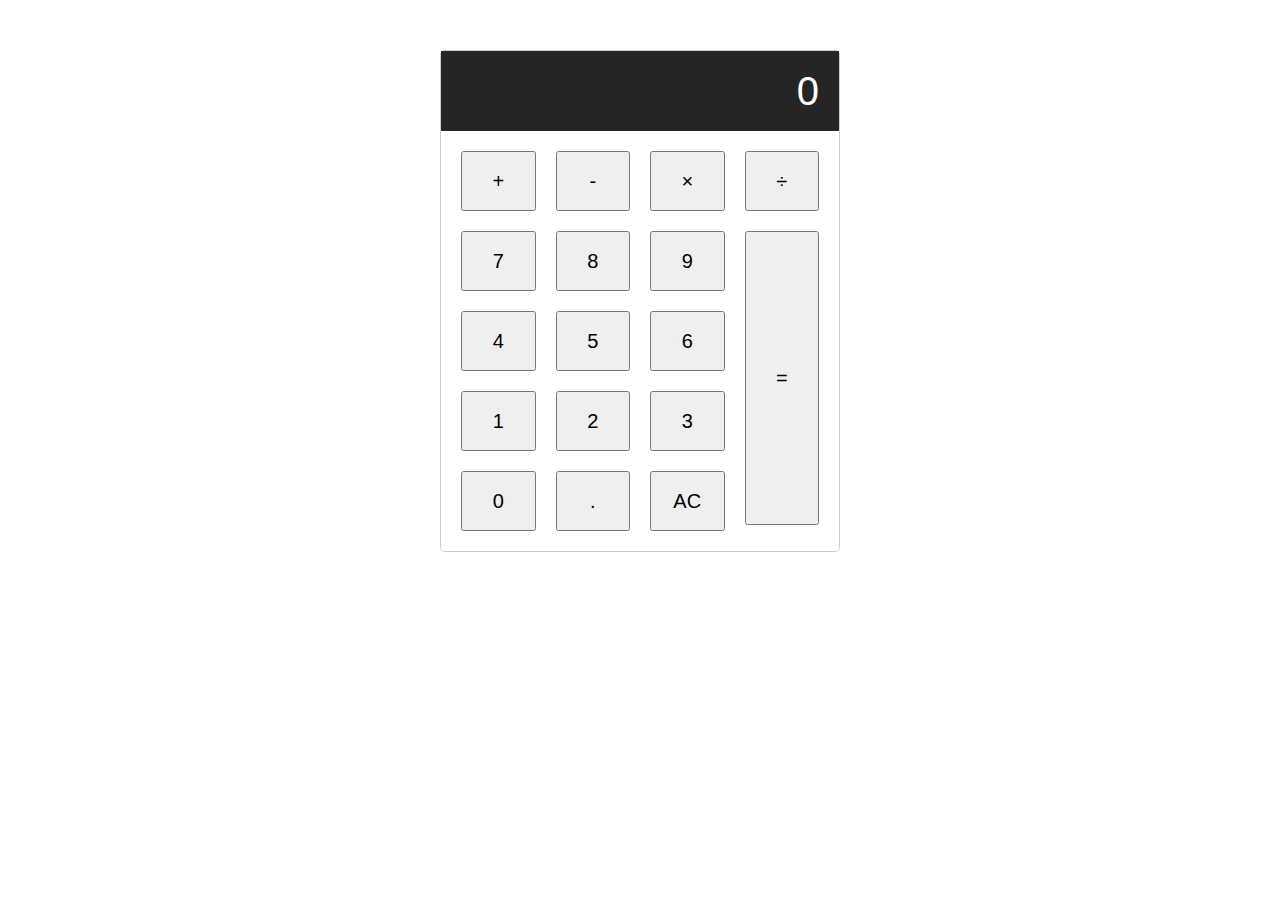
<file: Calculator/index.html>
<!DOCTYPE html>
<html lang="en">
<head>
  <meta charset="UTF-8">
  <meta name="viewport" content="width=device-width, initial-scale=1.0">
  <title>Calculator</title>
  <link rel="stylesheet" href="style.css">
</head>
<body>
  <div class="calculator card">

    <input type="text" class="calculator-screen z-depth-1" value="" disabled />
  
    <div class="calculator-keys">
  
      <button type="button" class="operator btn btn-info" value="+">+</button>
      <button type="button" class="operator btn btn-info" value="-">-</button>
      <button type="button" class="operator btn btn-info" value="*">&times;</button>
      <button type="button" class="operator btn btn-info" value="/">&divide;</button>
  
      <button type="button" value="7" class="btn btn-light waves-effect">7</button>
      <button type="button" value="8" class="btn btn-light waves-effect">8</button>
      <button type="button" value="9" class="btn btn-light waves-effect">9</button>
  
  
      <button type="button" value="4" class="btn btn-light waves-effect">4</button>
      <button type="button" value="5" class="btn btn-light waves-effect">5</button>
      <button type="button" value="6" class="btn btn-light waves-effect">6</button>
  
  
      <button type="button" value="1" class="btn btn-light waves-effect">1</button>
      <button type="button" value="2" class="btn btn-light waves-effect">2</button>
      <button type="button" value="3" class="btn btn-light waves-effect">3</button>
  
  
      <button type="button" value="0" class="btn btn-light waves-effect">0</button>
      <button type="button" class="decimal function btn btn-secondary" value=".">.</button>
      <button type="button" class="all-clear function btn btn-danger btn-sm" value="all-clear">AC</button>
  
      <button type="button" class="equal-sign operator btn btn-default" value="=">=</button>
  
    </div>
  </div>
  <script src="script.js"></script>
</body>
</html>
</file>
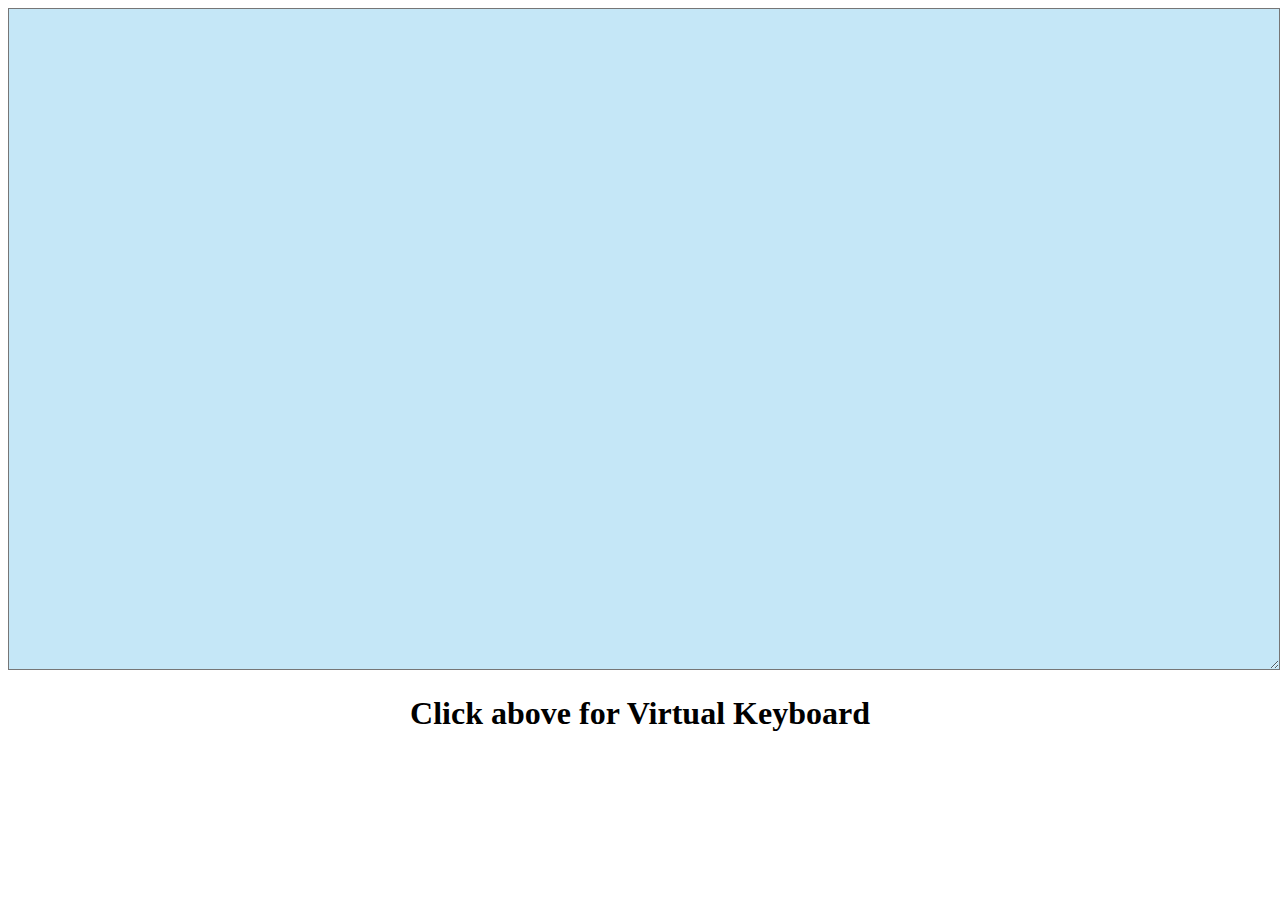
<file: Virtual-Keyboard/index.html>
<!DOCTYPE html>
<html lang="en">
<head>
    <meta charset="UTF-8">
    <meta name="viewport" content="width=device-width, initial-scale=1.0">
    <title>Virtual Keyboard</title>
    <link href=
"https://fonts.googleapis.com/icon?family=Material+Icons" rel="stylesheet" />
<!-- Compiled and minified CSS -->
    <link rel="stylesheet" href="style.css">
</head>
<body>
    <textarea name="anytext" class="text-area use-keyboard-input" placeholder="Click me!" >
    </textarea>
    <script src="script.js"></script>
    <h1>Click above for Virtual Keyboard</h1>
</body>
</html>
</file>
<file: Calculator/style.css>
html {
    font-size: 62.5%;
    box-sizing: border-box;
  }
  
  *,
  *::before,
  *::after {
    margin: 0;
    padding: 0;
    box-sizing: inherit;
  }
  
  .calculator {
    border: 1px solid #ccc;
    border-radius: 5px;
    width: 400px;
    display: grid;
    margin: auto;
    margin-top: 50px;
  }
  
  .calculator-screen {
    width: 100%;
    height: 80px;
    border: none;
    background-color: #252525;
    color: #fff;
    text-align: right;
    padding-right: 20px;
    padding-left: 10px;
    font-size: 4rem;
  }
  
  button {
    height: 60px;
    font-size: 2rem!important;
  }
  
  .equal-sign {
    height: 98%;
    grid-area: 2 / 4 / 6 / 5;
  }
  
  .calculator-keys {
    display: grid;
    grid-template-columns: repeat(4, 1fr);
    grid-gap: 20px;
    padding: 20px;
  }
</file>
<file: Virtual-Keyboard/style.css>
.text-area {
    padding: 5px;
    width: calc(100vw - 20px);
    height: calc(100vh - 250px);
    background-color: rgba(123, 201, 236, 0.445);
}
 
.keyboard {
    position: fixed;
    left: 0;
    bottom: 0;
    width: 100%;
    padding: 5px 0;
    background: #004134;
    box-shadow: 0 0 50px rgba(0, 0, 0, 0.5);
    transition: bottom 0.4s;
}
 
.keyboard--hidden {
    bottom: -100%;
}
 
.keyboard__keys {
    text-align: center;
}
 
.keyboard__key {
    height: 45px;
    width: 6%;
    max-width: 90px;
    margin: 3px;
    border-radius: 4px;
    border: none;
    background: rgba(255, 255, 255, 0.2);
    color: white;
    font-size: 1.05rem;
    outline: none;
    cursor: pointer;
    display: inline-flex;
    justify-content: center;
    align-items: center;
    vertical-align: top;
    padding: 0;
    -webkit-tap-highlight-color: transparent;
    position: relative;
}
 
.keyboard__key:active {
    background: rgba(255, 255, 255, 0.12);
}
 
.keyboard__key--wide {
    width: 12%;
}
 
.keyboard__key--extra--wide {
    width: 36%;
    max-width: 500px;
}
 
.keyboard__key--activatable::after {
    content: "";
    position: absolute;
    top: 10px;
    right: 10px;
    width: 8px;
    height: 8px;
    background: rgba(0, 0, 0, 0.4);
    border-radius: 50%;
}
 
.keyboard__key--active::after {
    background: #08ff00;
}
 
.keyboard__key--dark {
    background: rgba(0, 0, 0, 0.25);
}

h1{
    text-align: center;
}

::placeholder{
    font-size: 200px;
}
</file>
